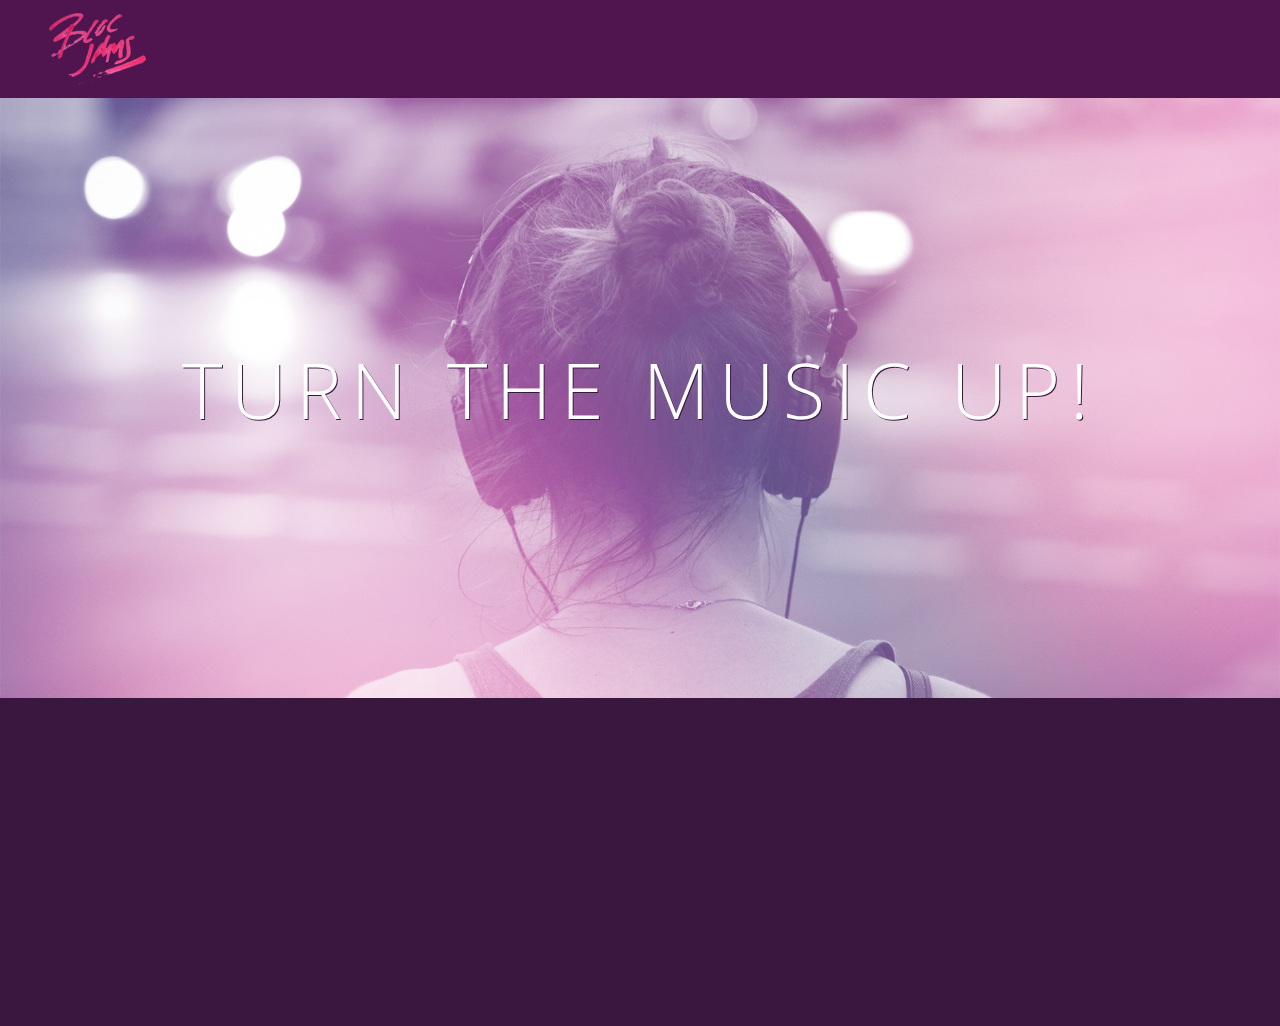
<file: index.html>
<!DOCTYPE html>
<html>
    <head>
        <title>Bloc Jams</title>
        <meta name="viewport" content="width=device-width, initial-scale=1">
        <link rel="stylesheet" type="text/css" href="http://fonts.googleapis.com/css?family=Open+Sans:400,800,600,700,300">
        <link rel="stylesheet" type="text/css" href="http://code.ionicframework.com/ionicons/2.0.1/css/ionicons.min.css">
        <link rel="stylesheet" type="text/css" href="styles/normalize.css">
        <link rel="stylesheet" type="text/css" href="styles/main.css">
        <link rel="stylesheet" type="text/css" href="styles/landing.css">
    </head>
    <body class="landing">
        <nav class="navbar"> <!-- navigation bar -->
            <img src="assets/images/bloc_jams_logo.png" alt="bloc jams logo" class="logo">
        </nav>
        <section class="hero-content"> <!-- hero content -->
            <h1 class="hero-title">Turn the music up!</h1>
        </section> 
        <section class="selling-points container"> <!-- selling points -->
            <div class="clearfix"></div>
            <div class="point column third">
                <span class="ion-music-note"></span>
                <h5 class="point-title">Choose your music</h5>
                <p class="point-description">The world is full of music; why should you have to listen to music that someone else chose?</p>
            </div>
            <div class="point column third">
                <span class="ion-radio-waves"></span>
                <h5 class="point-title">Unlimited, streaming, ad-free</h5>
                <p class="point-description">No arbitrary limits. No distractions.</p>
            </div>
            <div class="point column third">
                <span class="ion-iphone"></span>
                <h5 class="point-title">Mobile enabled</h5>
                <p class="point-description">Listen to your music on the go. This streaming service is available on all mobile platforms.</p>
            </div>
        </section>
    </body>
</html>
</file>
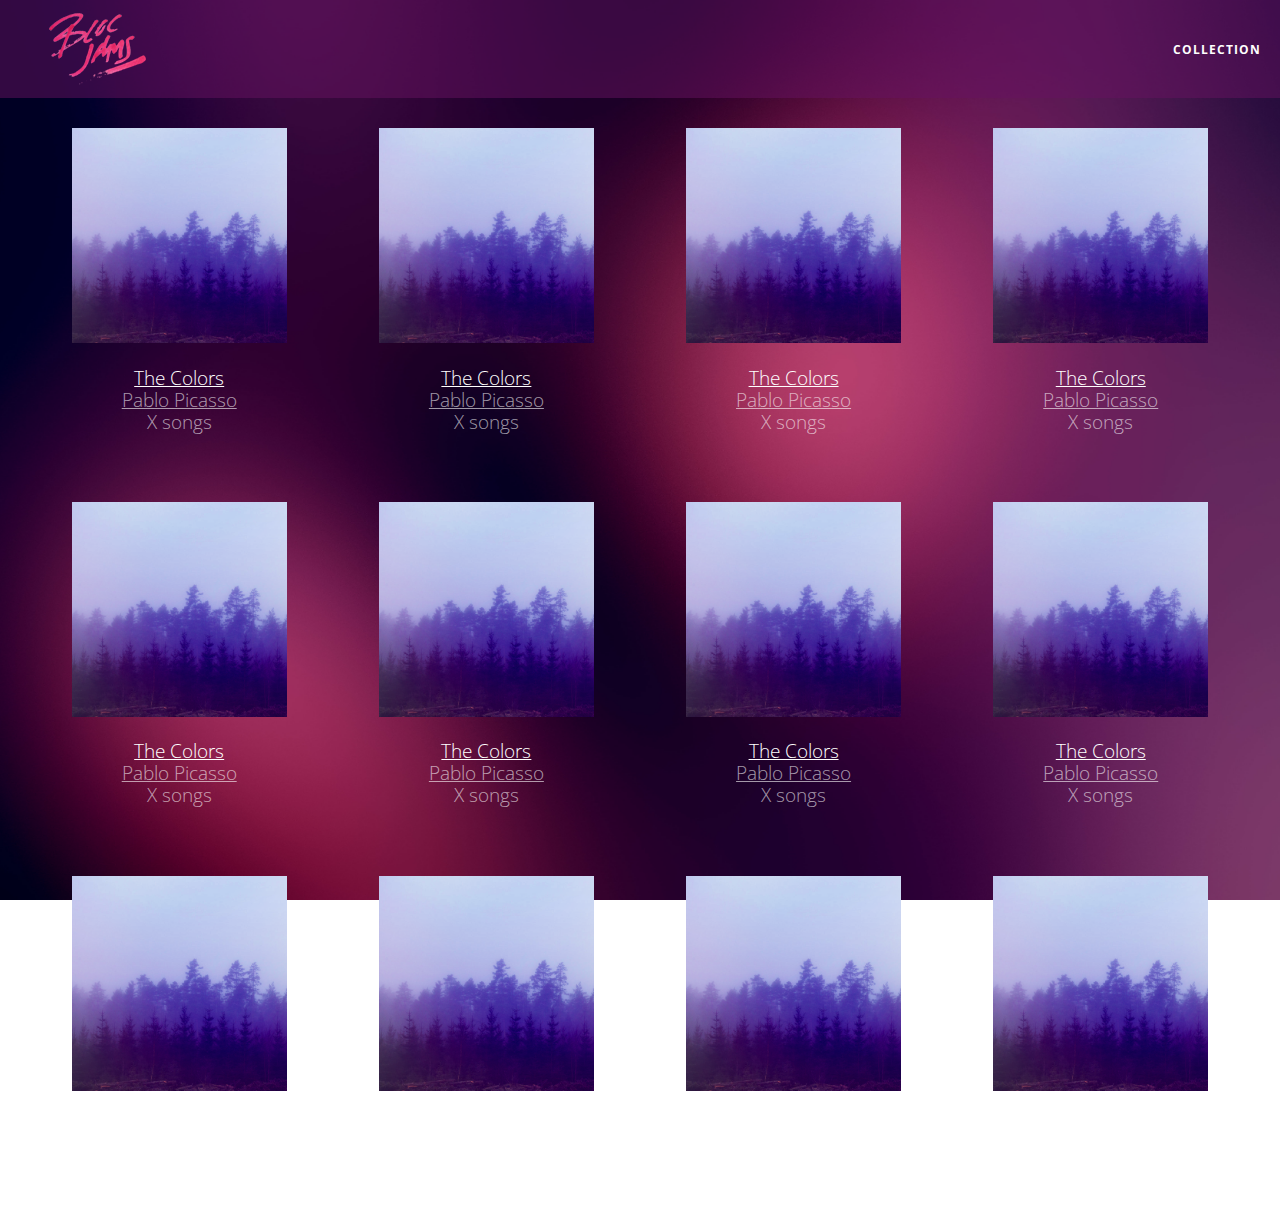
<file: collection.html>
<!DOCTYPE html>
<html>
    <head>
        <title>Bloc Jams</title>
        <meta name="viewport" content="width=device-width, initial-scale=1">
        <link rel="stylesheet" type="text/css" href="http://fonts.googleapis.com/css?family=Open+Sans:400,800,600,700,300">
        <link rel="stylesheet" type="text/css" href="http://code.ionicframework.com/ionicons/2.0.1/css/ionicons.min.css">
        <link rel="stylesheet" type="text/css" href="styles/normalize.css">
        <link rel="stylesheet" type="text/css" href="styles/main.css">
        <link rel="stylesheet" type="text/css" href="styles/collection.css">
        </head>
        <body class="collection">
            <nav class="navbar"> <!-- nav bar -->
                <a href="index.html" class="logo">
                    <img src="assets/images/bloc_jams_logo.png" alt="bloc jams logo">
                </a>
                <div class="links-container">
                    <a href="collection.html" class="navbar-link">collection</a>
                </div>
            </nav>
        <section class="album-covers container clearfix">
        </section>
        <script src="scripts/collection.js"></script>    
    </body>
</html>
</file>
<file: styles/main.css>
*, *::before, *::after {
    -moz-box-sizing: border-box;
    -webkit-box-sizing: border-box;
    box-sizing: border-box;
}
html {
    height: 100%; /* makes sure our HTML takes up 100% of the browser window */
    font-size: 100%;
}

body {
    font-family: 'Open Sans'; /* sets our font to the "Open Sans" typeface */
    color: white;             /* sets the text color to white */
    margin: 0;
    min-height: 100%;         /* says the height of the body must be, at minimum, 100% of the window */
}

.navbar {
    position: relative;
    padding: 0.5rem;
    /* #1 */
    background-color: rgba(101,18,95,0.5);
    /* #2 */
    z-index: 1;
}

.navbar .logo {
    position: relative; /* positioning will be explained in a resource */
    left: 2rem;
    cursor: pointer; /* produces the finger-pointer icon when you hover over the logo */
}

.navbar .links-container {
    display: table;
    position: absolute;
    top: 0;
    right: 0;
    height: 100px;
    color: white;
    /* #3 */
    text-decoration: none;
}

.links-container .navbar-link {
    display: table-cell;
    position: relative;
    height: 100%;
    padding-left: 1rem;
    padding-right: 1rem;
    /* #4 */
    vertical-align: middle;
    color: white;
    font-size: 0.625rem;
    letter-spacing: 0.05rem;
    font-weight: 700;
    text-transform: uppercase;
    /* #3 */
    text-decoration: none;
    cursor: pointer;
}

/* #5 */
.links-container .navbar-link:hover {
    color: rgb(233,50,117);
}

.container {
    margin: 0 auto;
    max-width: 64rem;
}

.container.narrow {
    max-width: 56rem;
}

/* Medium and small screens (640px) */
@media (min-width: 640px) {
    html { font-size: 112%; }
    
    .column {
        float: left;
        padding-left: 1rem;
        padding-right: 1rem;
    }
    
    .column.full { width: 100%; }
    .column.two-thirds { width: 66.7%; }
    .column.half { width: 50%; }
    .column.third { width: 33.3%; }
    .column.fourth { width: 25%; }
    .column.flow-opposite {float: right; }
}

/* Large screens (1024px) */
@media (min-width: 1024px) {
    html { font-size: 120%; }
}

.clearfix::before,

.clearfix::after {
    content: " ";
    display: table;
}

.clearfix::after {
    clear: both;
}
</file>
<file: styles/landing.css>
body.landing {
    background-color: rgb(58,23,63); /* sets the background color to an RGB value (see below) */
}

.hero-content {
    position: relative; /* positioning will be explained in a resource */
    min-height: 600px; /* hero content element must be at least 600 pixels */
    background-image: url(../assets/images/bloc_jams_bg.jpg);
    background-repeat: no-repeat;
    background-position: center center;
    background-size: cover;
}

.hero-content .hero-title {
    position: absolute;             /* positioning will be explained in a resource */
    top: 40%;                       /* positioning will be explained in a resource */
    -webkit-transform: translateY(-50%);
    -moz-transform: translateY(-50%);
    -ms-transform: translateY(-50%);
    transform: translateY(-50%);
    width: 100%;                    /* makes sure the title inhabits the full width of its container */
    text-align: center;             /* aligns text in the horizontal center of the element */
    font-size: 4rem;                /* specifies the size of the font in root em units */
    font-weight: 300;               /* makes the font thinner or lighter weight */
    text-transform: uppercase;      /* transforms the text to be all uppercase lettering */
    letter-spacing: 0.5rem;         /* puts 0.5 root ems worth of space between each letter */
    text-shadow: 1px 1px 0px rgb(58,23,63); /* creates a shadow underneath the text for readability over the image */
}

.selling-points {
    position: relative;
}

.point {
    position: relative;
    padding: 2rem;
    text-align: center;
    opacity: 0;
    -webkit-transform: scaleX(0.9) translateY(3rem);
    -moz-transform: scaleX(0.9) translateY(3rem);
    transform: scaleX(0.9) translateY(3rem);
    -webkit-transition: all 0.25s ease-in-out;
    -moz-transition: all 0.25s ease-in-out;
    transition: all 0.25s ease-in-out;
    -webkit-transition-delay: 0.2s;
    -moz-transition-delay: 0.2s;
    transition-delay: 0.2s;
    transition-timing-function: step-end;
}

.point .point-title {
    font-size: 1.25rem;
}

.ion-music-note,
.ion-radio-waves,
.ion-iphone {
    color: rgb(233,50,117);
    font-size: 5rem;
}
</file>
<file: styles/collection.css>
body.collection {
    background-image: url(../assets/images/blurred_backgrounds/blur_bg_2.jpg);
    background-repeat: no-repeat;
    background-attachment: fixed;
    background-position: center center;
    background-size: cover;
}

.album-covers {
    position: relative;
}

.collection-album-container {
    position: relative;
    margin-top: 30px;
    margin-bottom: 20px;
    text-align: center;
}

.collection-album-container .caption {
    margin-top: 10px;
}

.collection-album-container .caption p {
    font-size: 1rem;
    font-weight: 300;
    color: rgba(255,255,255,0.6);
}

.collection-album-container .caption p a {
    color: rgba(255,255,255,0.6);
}

.collection-album-container .caption p a.album-name {
    color: white;
}

.collection-album-container img {
    width: 80%;
}
</file>
